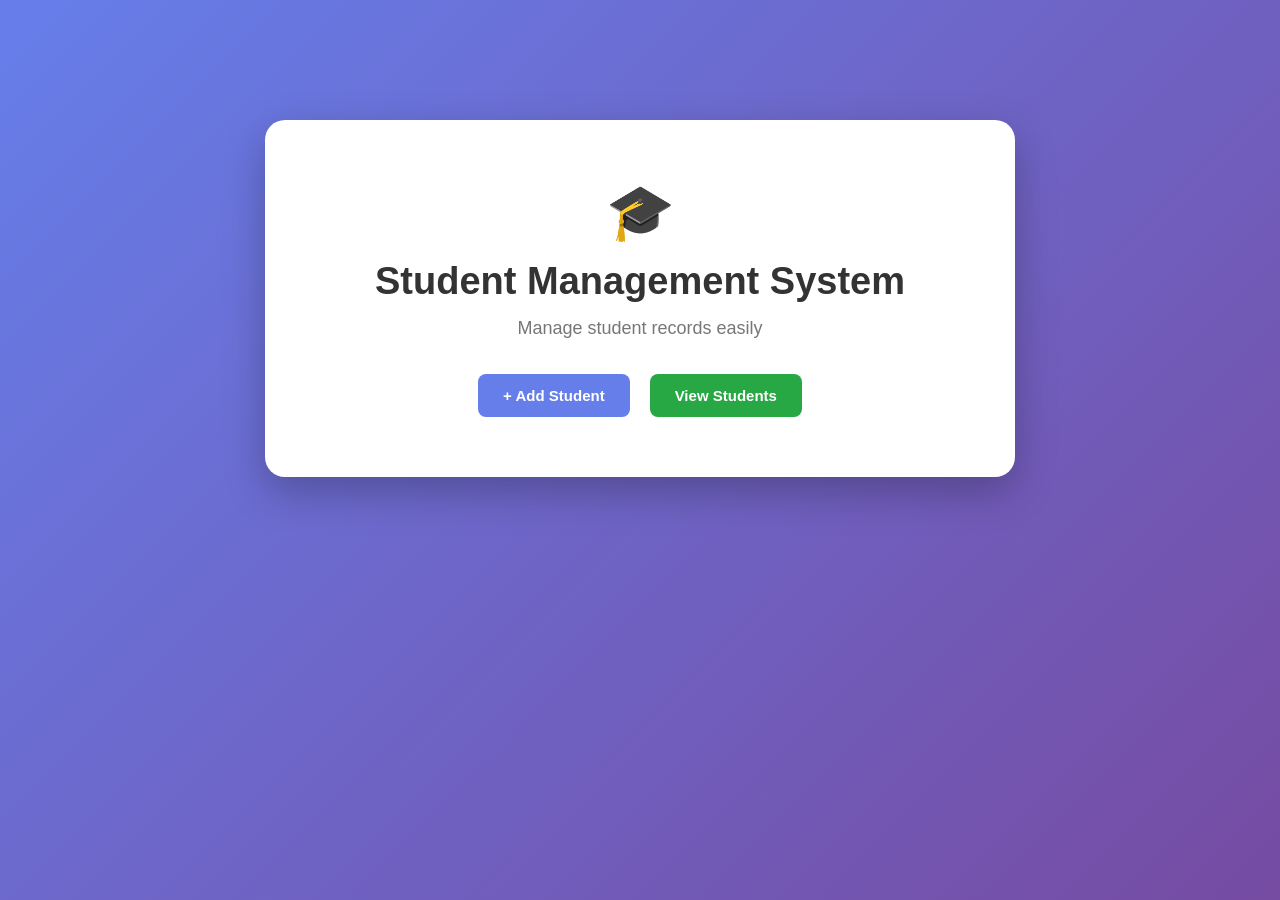
<file: src/main/webapp/index.html>
<!DOCTYPE html>
<html>

<head>

    <meta charset="UTF-8">

    <meta name="viewport"
          content="width=device-width, initial-scale=1.0">

    <title>Student Management System</title>

    <link rel="stylesheet"
          href="style.css">

</head>

<body>

<div class="container">

    <div class="home-card">

        <div class="logo">
            🎓
        </div>

        <h1>
            Student Management System
        </h1>

        <p>
            Manage student records easily
        </p>

        <div class="button-group">

            <a href="addStudent.html"
               class="btn btn-primary">

                + Add Student

            </a>

            <a href="viewStudents"
               class="btn btn-success">

                View Students

            </a>

        </div>

    </div>

</div>

</body>

</html>
</file>
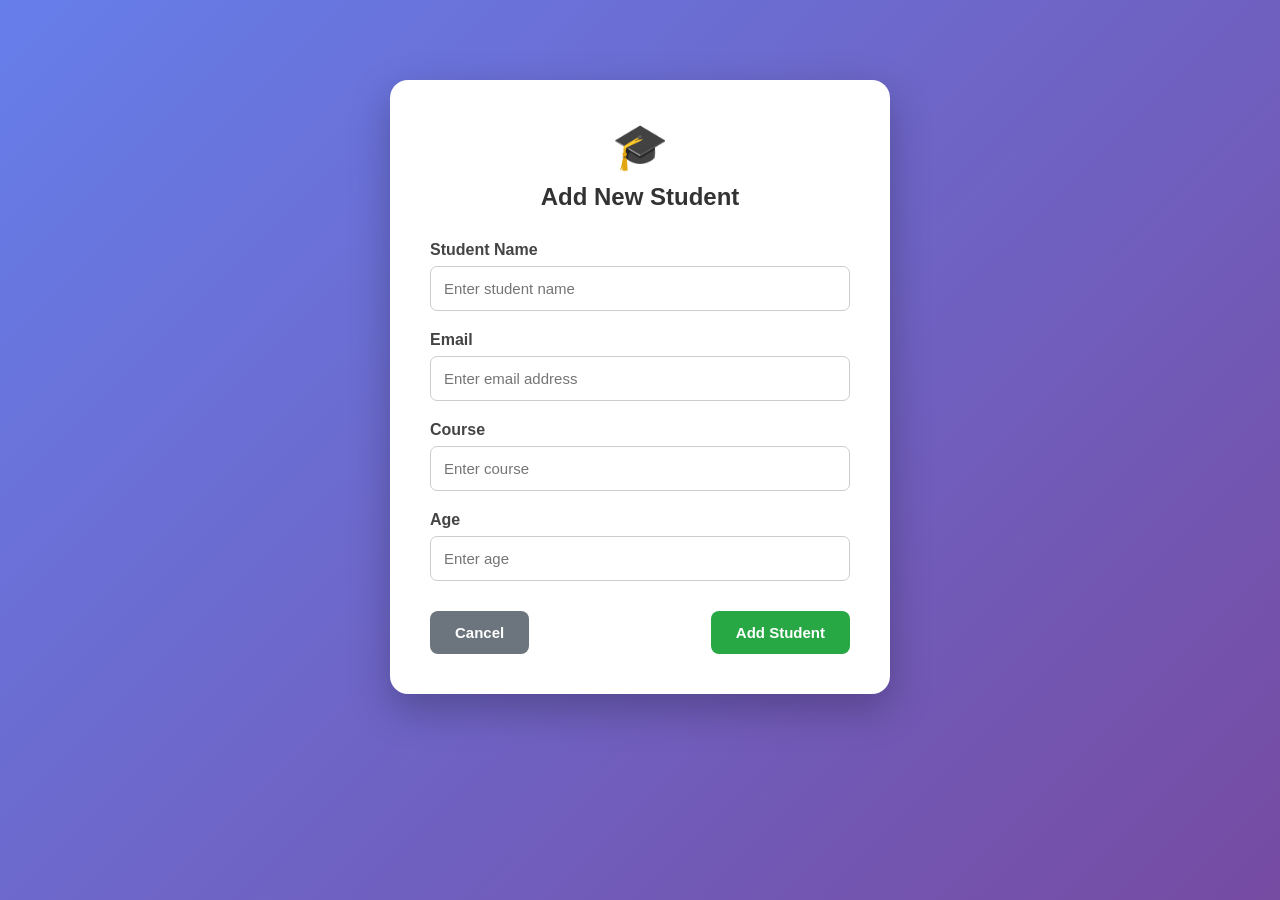
<file: src/main/webapp/addStudent.html>
<!DOCTYPE html>
<html>

<head>

    <meta charset="UTF-8">

    <meta name="viewport"
          content="width=device-width, initial-scale=1.0">

    <title>Add Student</title>

    <link rel="stylesheet"
          href="style.css">

</head>

<body>

<div class="container">

    <div class="form-card">

        <div class="form-icon">
            🎓
        </div>

        <h2>
            Add New Student
        </h2>

        <form action="addStudent"
              method="post">


            <div class="form-group">

                <label>
                    Student Name
                </label>

                <input type="text"
                       name="name"
                       placeholder="Enter student name"
                       required>

            </div>


            <div class="form-group">

                <label>
                    Email
                </label>

                <input type="email"
                       name="email"
                       placeholder="Enter email address"
                       required>

            </div>


            <div class="form-group">

                <label>
                    Course
                </label>

                <input type="text"
                       name="course"
                       placeholder="Enter course"
                       required>

            </div>


            <div class="form-group">

                <label>
                    Age
                </label>

                <input type="text"
                       name="age"
                       placeholder="Enter age">

            </div>


            <div class="form-buttons">

                <a href="index.html"
                   class="btn btn-secondary">

                    Cancel

                </a>


                <button type="submit"
                        class="btn btn-success">

                    Add Student

                </button>

            </div>


        </form>

    </div>

</div>

</body>

</html>
</file>
<file: src/main/webapp/style.css>
* {
    margin: 0;
    padding: 0;
    box-sizing: border-box;
}

body {
    font-family: Arial, Helvetica, sans-serif;

    background: linear-gradient(
        135deg,
        #667eea,
        #764ba2
    );

    min-height: 100vh;

    padding: 40px 20px;
}


.container {
    width: 100%;
    max-width: 1100px;
    margin: auto;
}


.home-card {

    background: white;

    max-width: 750px;

    margin: 80px auto;

    padding: 60px 40px;

    text-align: center;

    border-radius: 20px;

    box-shadow:
        0 15px 40px
        rgba(0, 0, 0, 0.25);
}


.logo {
    font-size: 55px;

    margin-bottom: 15px;
}


.home-card h1 {

    color: #333;

    font-size: 38px;

    margin-bottom: 15px;
}


.home-card p {

    color: #777;

    font-size: 18px;

    margin-bottom: 35px;
}


.button-group {

    display: flex;

    justify-content: center;

    gap: 20px;
}


.btn {

    display: inline-block;

    padding: 13px 25px;

    border: none;

    border-radius: 8px;

    text-decoration: none;

    font-size: 15px;

    cursor: pointer;

    transition: 0.3s;

    font-weight: bold;
}


.btn-primary {

    background: #667eea;

    color: white;
}


.btn-primary:hover {

    background: #4d61d8;

    transform: translateY(-2px);
}


.btn-success {

    background: #28a745;

    color: white;
}


.btn-success:hover {

    background: #218838;

    transform: translateY(-2px);
}


.btn-danger {

    background: #dc3545;

    color: white;
}


.btn-danger:hover {

    background: #c82333;
}


.btn-warning {

    background: #ffc107;

    color: #212529;
}


.btn-warning:hover {

    background: #e0a800;
}


.btn-secondary {

    background: #6c757d;

    color: white;
}


.btn-secondary:hover {

    background: #545b62;
}


.form-card {

    background: white;

    width: 500px;

    max-width: 100%;

    margin: 40px auto;

    padding: 40px;

    border-radius: 18px;

    box-shadow:
        0 15px 40px
        rgba(0, 0, 0, 0.25);
}


.form-icon {

    text-align: center;

    font-size: 45px;

    margin-bottom: 10px;
}


.form-card h2 {

    text-align: center;

    color: #333;

    margin-bottom: 30px;
}


.form-group {

    margin-bottom: 20px;
}


.form-group label {

    display: block;

    margin-bottom: 7px;

    font-weight: bold;

    color: #444;
}


.form-group input {

    width: 100%;

    padding: 13px;

    border: 1px solid #ccc;

    border-radius: 7px;

    font-size: 15px;

    outline: none;

    transition: 0.3s;
}


.form-group input:focus {

    border-color: #667eea;

    box-shadow:
        0 0 5px
        rgba(102, 126, 234, 0.4);
}


.form-buttons {

    display: flex;

    justify-content: space-between;

    align-items: center;

    margin-top: 30px;
}


.table-card {

    background: white;

    padding: 30px;

    border-radius: 18px;

    box-shadow:
        0 15px 40px
        rgba(0, 0, 0, 0.25);
}


.table-header {

    display: flex;

    justify-content: space-between;

    align-items: center;

    margin-bottom: 25px;
}


.table-header h2 {

    color: #333;
}


.table-container {

    width: 100%;

    overflow-x: auto;
}


.student-table {

    width: 100%;

    border-collapse: collapse;

    min-width: 750px;
}


.student-table th {

    background: #667eea;

    color: white;

    padding: 14px;

    text-align: center;
}


.student-table td {

    padding: 13px;

    text-align: center;

    border-bottom: 1px solid #ddd;

    color: #444;
}


.student-table tbody tr {

    transition: 0.2s;
}


.student-table tbody tr:hover {

    background: #f4f5ff;
}


.action-buttons {

    display: flex;

    justify-content: center;

    gap: 8px;
}


.action-buttons .btn {

    padding: 8px 13px;

    font-size: 13px;
}


.empty-message {

    text-align: center;

    padding: 30px;

    color: #777;

    font-size: 18px;
}


@media screen and (max-width: 700px) {

    body {
        padding: 20px 10px;
    }


    .home-card {

        margin: 30px auto;

        padding: 40px 20px;
    }


    .home-card h1 {

        font-size: 28px;
    }


    .button-group {

        flex-direction: column;
    }


    .button-group .btn {

        width: 100%;
    }


    .form-card {

        padding: 25px;
    }


    .table-card {

        padding: 20px 10px;
    }


    .table-header {

        flex-direction: column;

        gap: 15px;

        align-items: stretch;

        text-align: center;
    }


    .table-header .btn {

        text-align: center;
    }


    .form-buttons {

        gap: 10px;
    }


    .form-buttons .btn {

        width: 50%;

        text-align: center;
    }

}
</file>
